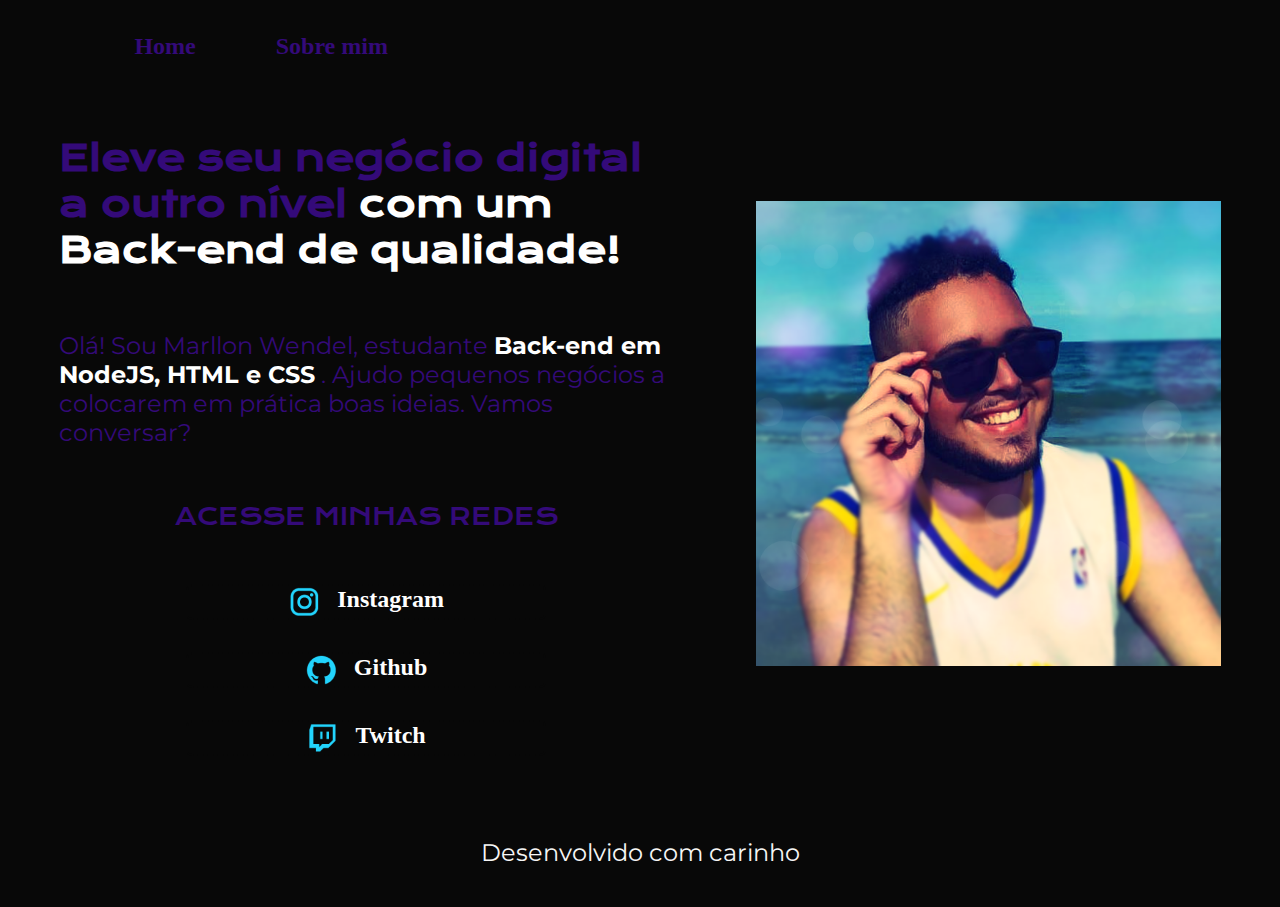
<file: index.html>
<!DOCTYPE html>
<html lang="pt-br">
<head>
    <meta charset="UTF-8">
    <meta name="viewport" content="width=device-width, initial-scale=1.0">
    <title>Portifolio</title>
    <link rel="stylesheet" href="styles/style.css">
</head>
<body>
    <header class="cabecalho">
        <div class="cabecalho__menu">
        <a class="cabecalho__menu__link" href="index.html">Home</a>
        <a class="cabecalho__menu__link" href="about.html">Sobre mim</a>
    </div>
    </header>
    <main class="apresentacao">
        <section class="apresentacao__conteudo">

    <h1 class="apresentacao__conteudo__titulo">Eleve seu negócio digital a outro nível<strong> com um Back-end de qualidade!</strong></h1>

    <p class="apresentacao__conteudo__texto">
    Olá! Sou Marllon Wendel, estudante <strong> Back-end em NodeJS, HTML e CSS</strong> . Ajudo pequenos negócios a colocarem em prática boas ideias. Vamos conversar?
    </p>
    <div class="apresentacao__conteudo__link">
        <h2 class="apresentacao__conteudo_link_titulo">ACESSE MINHAS REDES</h2>
        <a href="https://www.instagram.com/marllon0306" class="apresentacao__conteudo_link_link">
            <img src="assets/instagram.png">
            Instagram
        </a>
        <a href="https://github.com/Marllon-Wendel2" class="apresentacao__conteudo_link_link">
            <img src="assets/github.png">
            Github</a>
        <a href="https://www.twitch.tv/itsumonitor" class="apresentacao__conteudo_link_link">
            <img src="assets/twitch.png">
            Twitch</a>
    </div>
</section>
<img src="html-logo-main/Perfil2.png" alt="simpatia" class="photo">
    </main>

    <footer class="rodape">
<p> Desenvolvido com carinho</p>
    </footer>
</body>
</html>
</file>
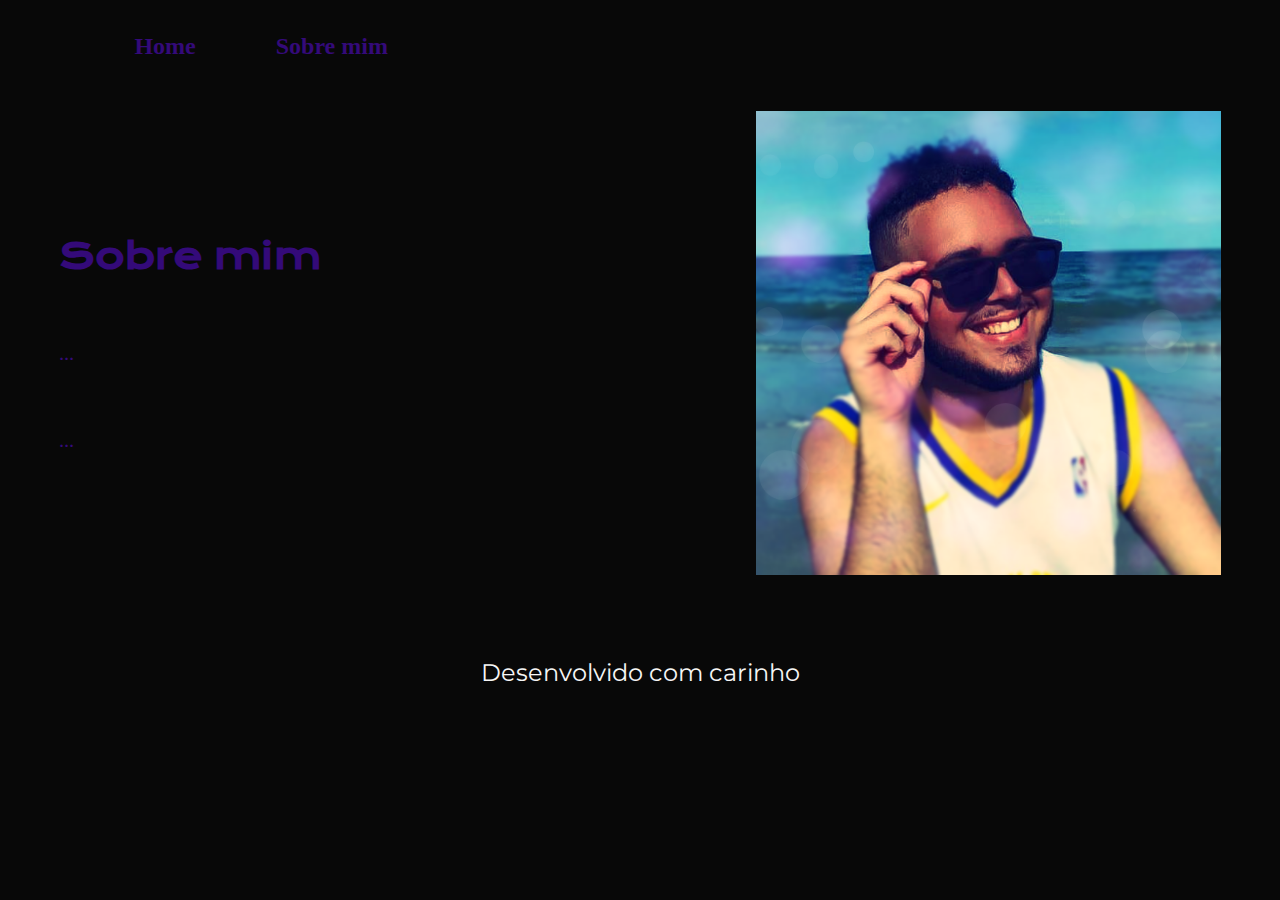
<file: about.html>
<!DOCTYPE html>
<html lang="pt-br">
<head>
    <meta charset="UTF-8">
    <meta name="viewport" content="width=device-width, initial-scale=1.0">
    <title>About me</title>
    <link rel="stylesheet" href="styles/style.css">
</head>
<body>
    <header class="cabecalho">
        <div class="cabecalho__menu">
        <a class="cabecalho__menu__link" href="index.html">Home</a>
        <a class="cabecalho__menu__link" href="about.html">Sobre mim</a>
    </div>
    </header>
    <main class="apresentacao">
        <body>
            <section class="apresentacao__conteudo">
                <h1 class="apresentacao__conteudo__titulo">Sobre mim</h1>
                <p class="apresentacao__conteudo__texto">...</p>
                <p class="apresentacao__conteudo__texto">...</p>
            </section>
            <img src="html-logo-main/Perfil2.png" alt="simpatia" class="photo">
        </body>
    </main>
    <footer class="rodape">
        <p> Desenvolvido com carinho</p>
    </footer>
</body>
</html>
</file>
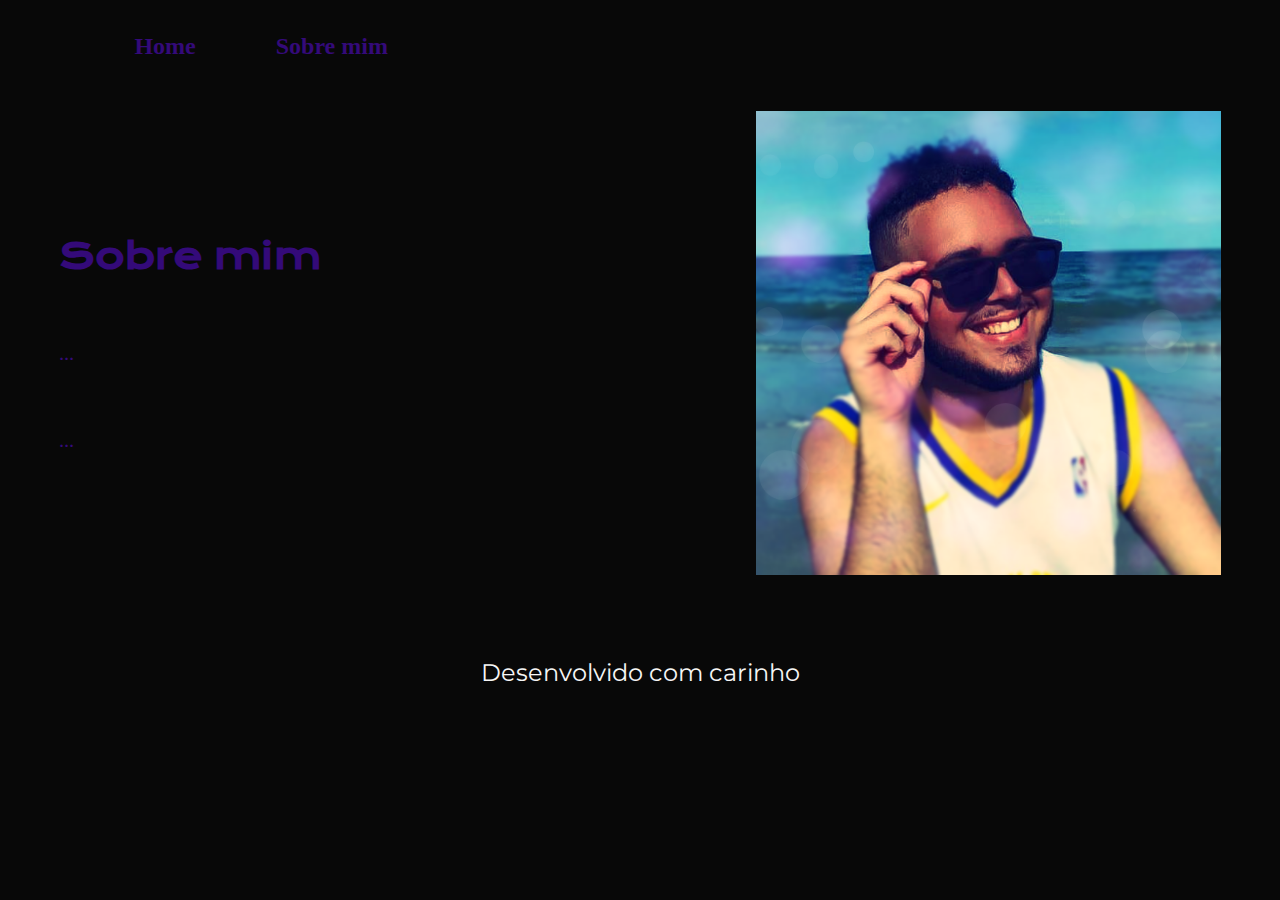
<file: projetos.html>
<!DOCTYPE html>
<html lang="pt-br">
<head>
    <meta charset="UTF-8">
    <meta name="viewport" content="width=device-width, initial-scale=1.0">
    <title>Projetos</title>
    <link rel="stylesheet" href="styles/style.css">
</head>
<body>
    <header class="cabecalho">
        <div class="cabecalho__menu">
        <a class="cabecalho__menu__link" href="index.html">Home</a>
        <a class="cabecalho__menu__link" href="about.html">Sobre mim</a>
    </div>
    </header>
    <main class="apresentacao">
        <body>
            <section class="apresentacao__conteudo">
                <h1 class="apresentacao__conteudo__titulo">Sobre mim</h1>
                <p class="apresentacao__conteudo__texto">...</p>
                <p class="apresentacao__conteudo__texto">...</p>
            </section>
            <img src="html-logo-main/Perfil2.png" alt="simpatia" class="photo">
        </body>
    </main>
    <footer class="rodape">
        <p> Desenvolvido com carinho</p>
    </footer>
</body>
</html>
</file>
<file: styles/style.css>
@import url('https://fonts.googleapis.com/css2?family=Krona+One&family=Montserrat:wght@400;600&display=swap');

:root{
    --amarelo: #080808;
    --branco: white;
    --verde: rgb(52, 10, 121);
}
*{
    margin: 10%, 30%;
    padding: 0;
    box-sizing: border-box;
}
body {
    height: auto;
    box-sizing: border-box;
    background: #080808;
    color: var(--verde)
}

strong {
    color: var(--branco);
}

.apresentacao {
    display: flex;
    align-items: center;
    justify-content: space-between;
    padding: 4%;
    gap: 5rem;
}

.cabecalho{
    padding: 2% 0% 0% 10%;

}

.cabecalho__menu{
    display: flex;
    gap: 80px;
}

.cabecalho__menu__link{
    font-family: 'Montserrat' sans-serif;
    font-weight: 600;
    font-size: 1.5rem;
    color:var(--verde);
    text-decoration: none;
}

.apresentacao__conteudo{
    height: auto;
    width: 615px;
    display: flex;
    flex-direction: column;
    gap:10px;
}

.photo {
    width: 40%;
    align-items: top;
}

.apresentacao__conteudo__titulo {
    font-size: 2.25rem;
    font-family: 'Krona One', sans-serif;

}

.apresentacao__conteudo__texto {
    font-size: 1.5rem;
    font-family: 'Montserrat', sans-serif;


}

.apresentacao__conteudo__link{
    display: flex;
    flex-direction: column;
    justify-content: space-between;
    align-items: center;
    gap: 32px;
   
}

.apresentacao__conteudo_link_link{
    /* background-color: #FAC21C; */
    display: flex;
    /* flex-direction: center; */
    justify-content: center;
    gap: 16px;
    width: 360px;
    font-size: 1.5rem;
    font-weight: 600;
    text-align: center;
    border: 2px dashed var(--amarelo);
    border-radius: 6px;
    padding-top: 21px, 0;
    padding-bottom: 21px, 0;
    text-decoration: none;
    color: var(--branco)
   
}
.apresentacao__conteudo_link_link:hover{
    background-color: var(--verde);
}

.apresentacao__conteudo_link_titulo{
    font-family: 'Krona One', sans-serif;
    font-weight: 400;
    font-size: 1.5rem;

}

.rodape {
    padding: 8px;
    color:#f6f6f6;
    background-color: var(--amarelo);
    text-align: center;
    font-family: 'Montserrat', sans-serif;
    font-size: 1.5rem;
    font-weight: 400;
}

@media (max-width: 1200px){

    .cabecalho{
        padding: 13%
    }

    .cabecalho__menu{
        justify-content: center;
    }

    .apresentacao{
    flex-direction: column-reverse;
}

    .apresentacao__conteudo{
        width: auto;
    }



}
</file>
